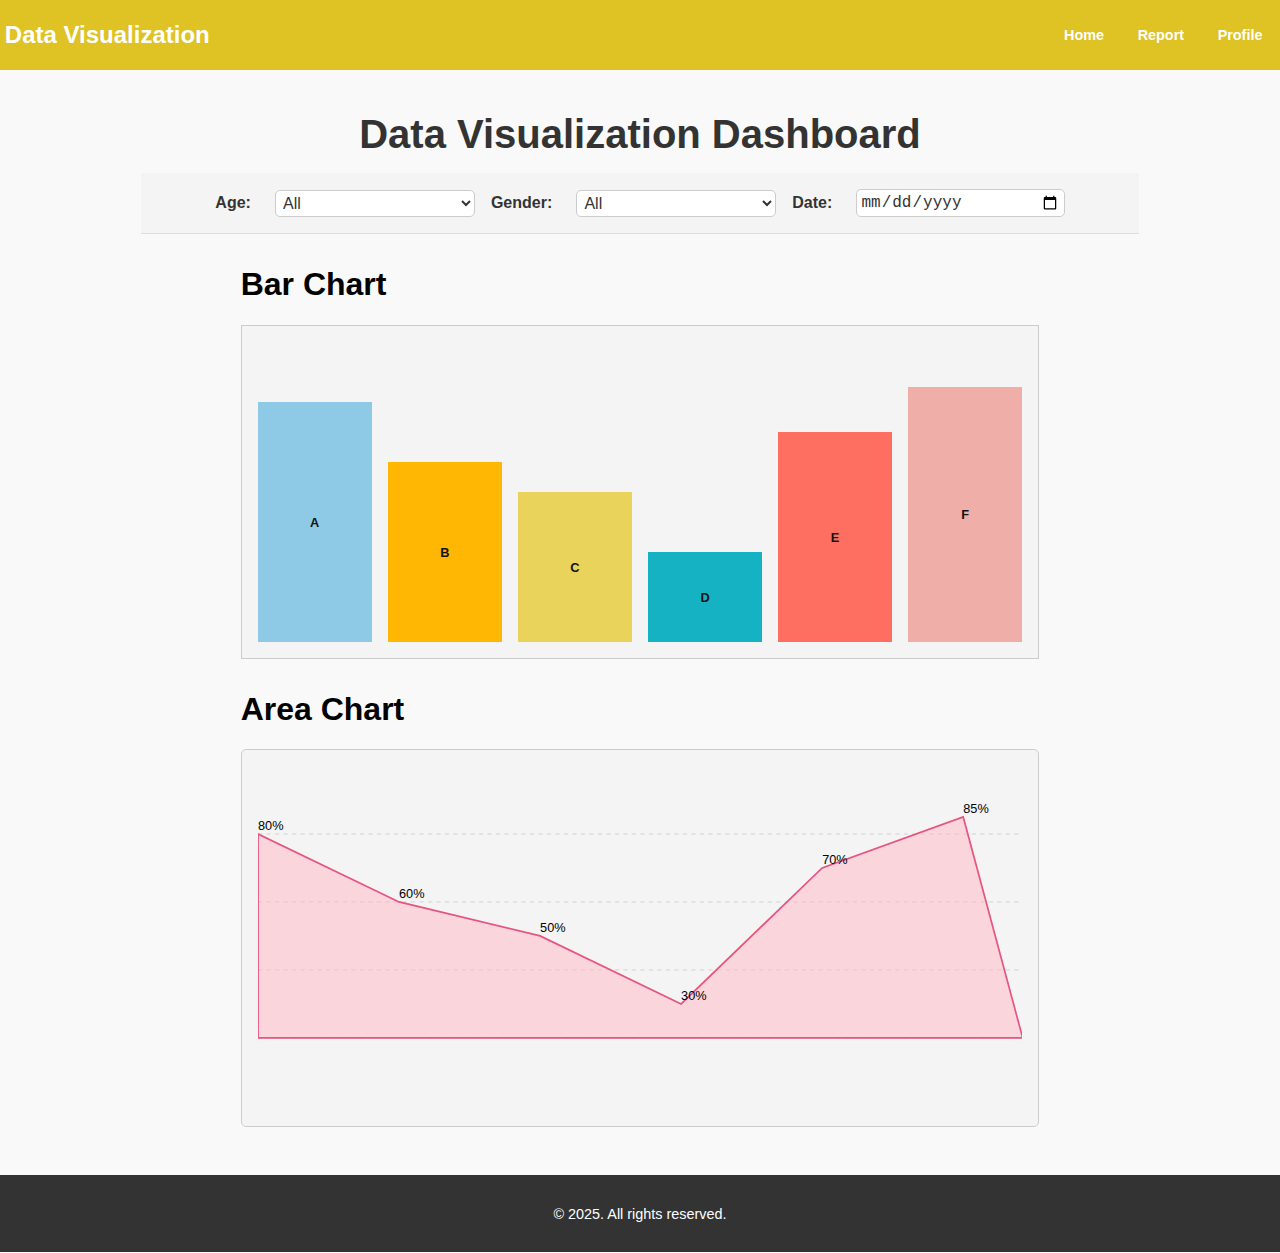
<file: index.html>
<!DOCTYPE html>
<html lang="en">
<head>
  <meta charset="UTF-8">
  <meta name="viewport" content="width=device-width, initial-scale=1.0">
  <title>Dashboard</title>
  <link rel="stylesheet" href="style.css">
</head>
<body>

   <!-- Header -->
   <header class="header">
        <h1 class="logo">Data Visualization</h1>
    </div>
    <nav class="nav">
      <a href="index.html">Home</a>
      <a href="">Report</a>
      <a href="login.html">Profile</a>
    </nav>
</header>


  <div class="container">
    <main class="main-content">
      <h1 class="main-title">Data Visualization Dashboard</h1>
      <section class="filters">
        <label for="age">Age:</label>
        <select id="age">
          <option value="all">All</option>
          <option value="18-25">18-25</option>
          <option value="26-35">26-35</option>
        </select>
        <label for="gender">Gender:</label>
        <select id="gender">
          <option value="all">All</option>
          <option value="male">Male</option>
          <option value="female">Female</option>
        </select>
        <label for="date">Date:</label>
        <input type="date" id="date">
      </section>
      <section class="charts">
        <div class="chart-container">
          <h1>Bar Chart</h1>
          <div class="chart bar-chart">
            <div class="bar" style="height: 80%; background-color: #8ecae6;" >
              <span class="bar-title">A</span>
            </div>
            <div class="bar" style="height: 60%; background-color: #ffb703;" >                    
              <span class="bar-title">B</span>
            </div>
            <div class="bar" style="height: 50%; background-color: #e9d35a;" >
              <span class="bar-title">C</span>
            </div>
            <div class="bar" style="height: 30%; background-color: #15b2c4;" >
              <span class="bar-title">D</span>
            </div>
            <div class="bar" style="height: 70%; background-color: #ff6f61;" >
              <span class="bar-title">E</span>
            </div>
            <div class="bar" style="height: 85%; background-color: #f0aea8;" >
              <span class="bar-title">F</span>
            </div>
          </div>
          <div class="chart-container"></div>
          <h1>Area Chart</h1>
          <div class="area-chart">
            <svg viewBox="0 0 900 400" xmlns="http://www.w3.org/2000/svg">
                <!-- Gridlines -->
                <line x1="0" y1="320" x2="900" y2="320" stroke="#ccc" stroke-dasharray="5,5"></line>
                <line x1="0" y1="240" x2="900" y2="240" stroke="#ccc" stroke-dasharray="5,5"></line>
                <line x1="0" y1="160" x2="900" y2="160" stroke="#ccc" stroke-dasharray="5,5"></line>
                <line x1="0" y1="80" x2="900" y2="80" stroke="#ccc" stroke-dasharray="5,5"></line>
        
                <!-- Area Path -->
                <polygon 
                    points="0,320 0,80 166,160 332,200 498,280 664,120 830,60 900,320" 
                    style="fill: rgba(255, 182, 193, 0.5); stroke: #e75480; stroke-width: 2;" />
        
                <!-- Labels -->
                <text x="0" y="75" font-size="14" fill="#000">80%</text>
                <text x="166" y="155" font-size="14" fill="#000">60%</text>
                <text x="332" y="195" font-size="14" fill="#000">50%</text>
                <text x="498" y="275" font-size="14" fill="#000">30%</text>
                <text x="664" y="115" font-size="14" fill="#000">70%</text>
                <text x="830" y="55" font-size="14" fill="#000">85%</text>
            </svg>
        </div>
        
        </div>
      </section>
      
    </main>
  </div>
  <footer class="index-footer">
    <p>© 2025. All rights reserved.</p>
  </footer>
</body>
</html>
</file>
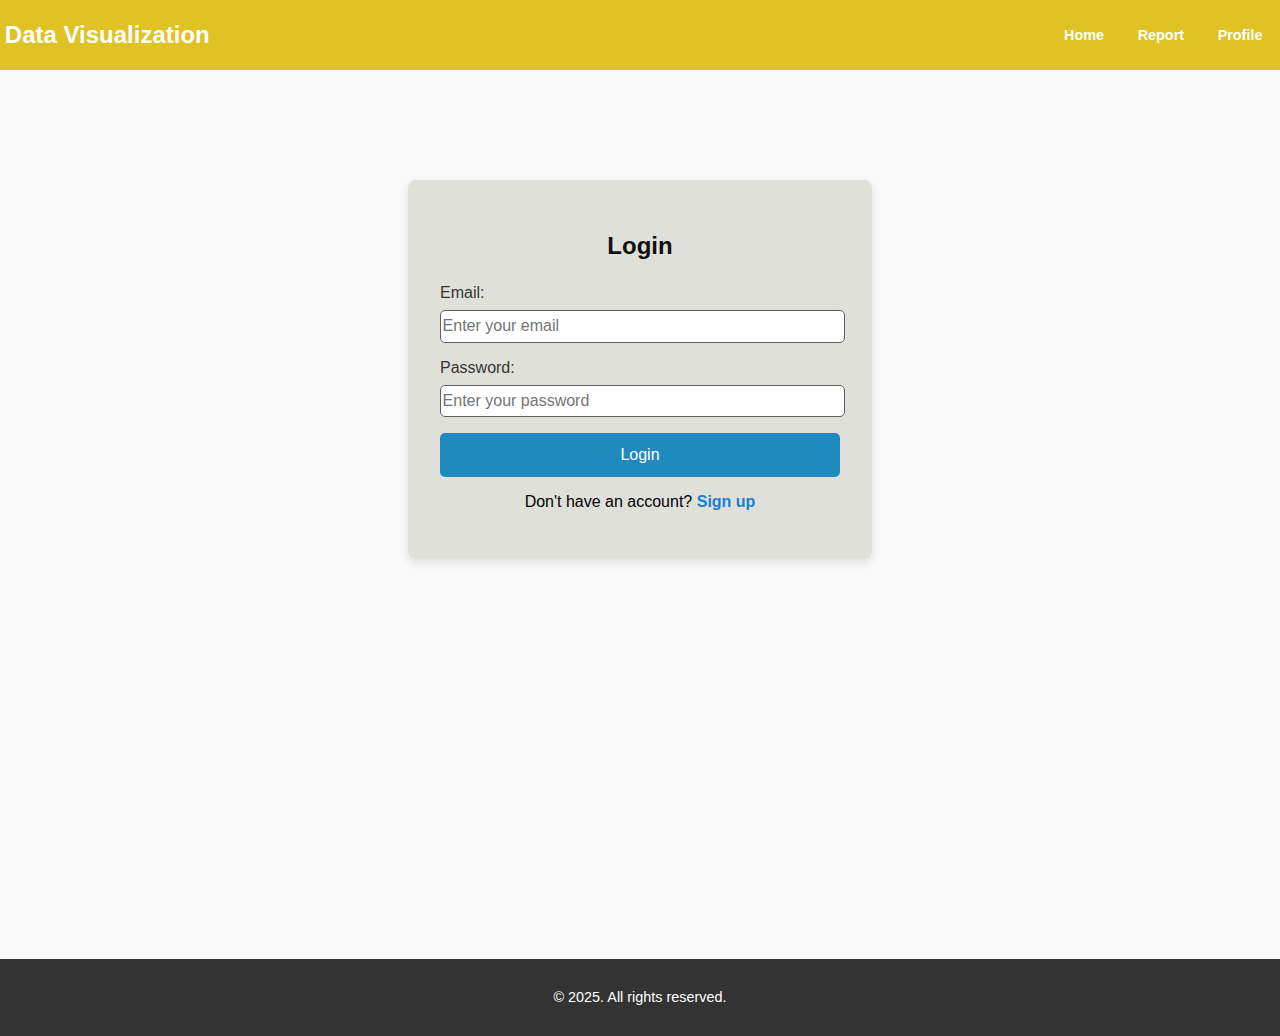
<file: login.html>
<!DOCTYPE html>
<html lang="en">
<head>
  <meta charset="UTF-8">
  <meta name="viewport" content="width=device-width, initial-scale=1.0">
  <title>Login</title>
  <link rel="stylesheet" href="style.css">
</head>
<body>
    <!-- Header -->
   <header class="header">
    <h1 class="logo">Data Visualization</h1>
</div>
<nav class="nav">
  <a href="index.html">Home</a>
  <a href="">Report</a>
  <a href="login.html">Profile</a>
</nav>
</header>
  <div class="auth-container">
    <form class="auth-form">
      <h2>Login</h2>
      <label for="email">Email:</label>
      <input type="email" id="email" placeholder="Enter your email" required>
      <label for="password">Password:</label>
      <input type="password" id="password" placeholder="Enter your password" required>
      <button type="submit">Login</button>
      <p>Don't have an account? <a href="signup.html">Sign up</a></p>
    </form>
  </div>

  <footer class="login-footer">
    <p>© 2025. All rights reserved.</p>
  </footer>
  
</body>
</html>
</file>
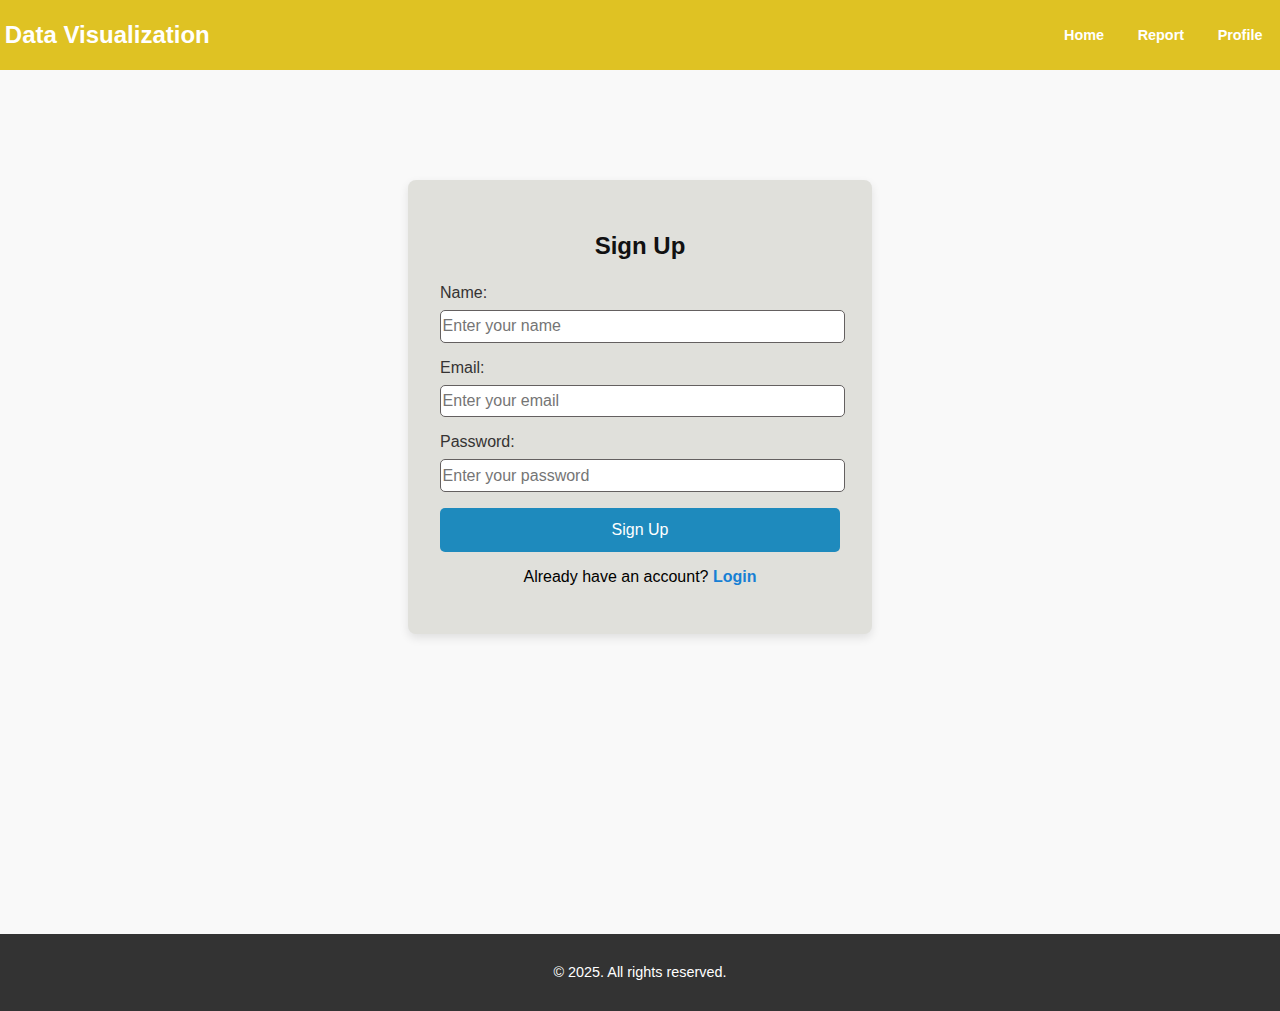
<file: signup.html>
<!DOCTYPE html>
<html lang="en">
<head>
  <meta charset="UTF-8">
  <meta name="viewport" content="width=device-width, initial-scale=1.0">
  <title>Sign Up</title>
  <link rel="stylesheet" href="style.css">
</head>
<body>
   <!-- Header -->
   <header class="header">
    <h1 class="logo">Data Visualization</h1>
</div>
<nav class="nav">
  <a href="index.html">Home</a>
  <a href="">Report</a>
  <a href="login.html">Profile</a>
</nav>
</header>
  <div class="auth-container">
    <form class="auth-form">
      <h2>Sign Up</h2>
      <label for="name">Name:</label>
      <input type="text" id="name" placeholder="Enter your name" required>
      <label for="email">Email:</label>
      <input type="email" id="email" placeholder="Enter your email" required>
      <label for="password">Password:</label>
      <input type="password" id="password" placeholder="Enter your password" required>
      <button type="submit">Sign Up</button>
      <p>Already have an account? <a href="login.html">Login</a></p>
    </form>
  </div>

  <footer class="signup-footer">
    <p>© 2025. All rights reserved.</p>
  </footer>

</body>
</html>
</file>
<file: style.css>
body {
    margin: 0;
    font-family: Arial, sans-serif;
    background-color: #f9f9f9;
    display: flex;
    flex-direction: column;
    min-height: 100vh;
  }
  
/* Header Styles */
.header {
  background-color: #dfc223;
  display: flex;
  justify-content: space-between; /* Space between title and nav */
  align-items: center;
  padding: 0.3rem;
  box-sizing: border-box;
  flex-wrap: wrap; /* Allow wrapping on smaller screens */
  position: fixed; /* Make the header fixed */
  top: 0; /* Position it at the top */
  left: 0; /* Align it to the left */
  width: 100%; /* Stretch it to the full width */
  z-index: 1000; /* Ensure it appears above other elements */
}


/* Title Styling */
.logo {
  font-size: 1.5rem;
  color: white;
  white-space: nowrap; /* Prevent text wrapping */
  font-weight: bolder;
}

/* Navigation Styling */
.nav {
  display: flex;
  gap: 0.5rem; /* Reduced space between links */
}

.nav a {
  text-decoration: none;
  font-size: 1rem;
  color: white;
  font-weight: bold;
  padding: 0.5rem 1rem;
  border-radius: 5px;
  transition: background-color 0.3s ease-in-out;
  font-weight: bold;
}

.nav a:hover {
  background-color: #c0951d;
}

/* Responsive Design */

/* For tablets and smaller screens */
@media (width >= 768px) {
  .dashboard-title {
    font-size: 1.4rem; /* Adjust title size */
    margin-bottom: 0.8rem; /* Add spacing below title */
    text-align: center; /* Center title */
  }

  .nav {
    justify-content: center; /* Center navigation items */
  }

  .nav a {
    font-size: 0.9rem; /* Adjust font size */
    padding: 0.4rem 0.8rem; /* Adjust padding */
  }
}

/* For very small screens */
@media (max-width: 480px) {
  .logo {
    font-size: 1.2rem; /* Smaller title size */
    text-align: center; /* Center title for small screens */
  }

  .nav {
    flex-wrap: wrap; /* Allow wrapping for links */
    gap: 0.3rem; /* Reduced space between links */
  }

  .nav a {
    font-size: 0.8rem; /* Smaller font for links */
    padding: 0.3rem 0.6rem; /* Smaller padding */
  }
}

/* For screens 360px and below */
@media (max-width: 348px) {
  .logo {
    font-size: 1.2rem; /* Further reduce title size */
    text-align: center;
  }

  .nav {
    gap: 0.2rem; /* Minimal space between links */
  }

  .nav a {
    font-size: 0.7rem; /* Even smaller font for links */
    padding: 0.2rem 0.4rem; /* Adjust padding for compact design */
  }
}


  
  
  /* Consistent Styling Across Pages */
  body {
    font-family: Arial, sans-serif; /* Set a consistent font-family */
    margin: 0;
    padding: 0;
    box-sizing: border-box;margin-top: 80px;
  }
  
  header, .nav-right li a {
    font-size: 1rem; /* Ensure consistent font size for links */
  }

  
 /* Center and style the specific title */
.main-title {
  text-align: center; /* Center the text */
  font-size: 2.5rem; /* Default font size for larger screens */
  font-weight: bold;
  color: #333; /* Dark text color */
  margin: 1rem 0;
}

/* Responsive adjustments */
@media (max-width: 768px) {
  .main-title {
      font-size: 2rem; /* Smaller font size for medium screens */
  }
}

@media (max-width: 480px) {
  .main-title {
      font-size: 1.5rem; /* Smallest font size for small screens */
  }
}


  /* Filters */
.filters {
    background-color: #f4f4f4;
    padding: 1rem;
    display: flex;
    justify-content: center;
    gap: 1rem;
    border-bottom: 1px solid #ddd;
    align-items: center; /* Align items vertically */
}

.filters label {
    font-weight: bold;
    color: #333;
    margin-right: 0.5rem; /* Add some spacing between label and input */
}

.filters select,
.filters input[type="date"] {
    padding: 0.2rem;
    border: 1px solid #ccc;
    border-radius: 5px;
    width: 200px;
    background-color: #fff;
    font-size: 1rem;
    color: #333;
    vertical-align: middle; /* Ensure input aligns with the label */
}

.filters div {
    display: flex;
    align-items: center; /* Align label and input box within each group */
    gap: 0.5rem;
}

  
  /* Main Content */
  .container {
    flex: 1;
    padding: 1rem;
  }
  
  .main-content {
    width: 80%;
    margin: 0 auto;
  }
  
  .chart-container {
    width: 80%;
    max-width: 800px;
    margin: 2rem auto;
  }
  
  .chart {
    display: flex;
    gap: 1rem;
    justify-content: space-between;
    align-items: flex-end;
    height: 300px;
    border: 1px solid #ccc;
    padding: 1rem;
    background-color: #f4f4f4;
  }
  
  .bar {
    width: 15%;
    position: relative; /* Position the title inside the bar */
    background-color: #8ecae6;
    text-align: center;
  }
  
  .bar-title {
    position: absolute;
    bottom: 50%; /* Position title vertically at the center */
    left: 50%; /* Position title horizontally at the center */
    transform: translate(-50%, 50%); /* Use translate to perfectly center the text */
    color: #131212;
    font-weight: bold;
    font-size: 0.8rem;
  }
  
  .bar:hover {
    opacity: 0.6;
  }
  
  .bar:nth-child(1) {
    background-color: #8ecae6;
  }
  
  .bar:nth-child(2) {
    background-color: #ffb703;
  }
  
  .bar:nth-child(3) {
    background-color: #e9d35a;
  }
  
  .bar:nth-child(4) {
    background-color: #15b2c4;
  }
  
  .bar:nth-child(5) {
    background-color: #ff6f61;
  }
  
  .bar:nth-child(6) {
    background-color: #f0aea8;
  }
  
  .area-chart {
    background-color: #f4f4f4;
    border: 1px solid #ccc;
    padding: 1rem;
    border-radius: 5px;
    overflow: hidden;
    position: relative;
    max-width: 100%;
    margin: auto;
}

/* SVG responsiveness */
svg {
    width: 100%;
    height: auto; /* Adjust height based on width */
}

/* Responsive text labels */
text {
    font-size: 15px;
    transition: font-size 0.3s ease-in-out;
}

/* Responsive adjustments for smaller screens */
@media (max-width: 768px) {
    .area-chart {
        padding: 0.5rem;
    }

    text {
        font-size: 12px;
    }
}

@media (max-width: 480px) {
    .area-chart {
        padding: 0.25rem;
    }

    text {
        font-size: 10px;
    }
}

  
  /* Footer */
  .index-footer {
    background-color: #333;
    color: white;
    text-align: center;
    padding: 1rem;
    font-size: 0.9rem;
  }

  .login-footer {
    background-color: #333;
    color: white;
    text-align: center;
    padding: 1rem;
    font-size: 0.9rem;
    margin-top: 400px;
  }

  .signup-footer {
    background-color: #333;
    color: white;
    text-align: center;
    padding: 1rem;
    font-size: 0.9rem;
    margin-top: 300px;
  }
  
  /* Responsiveness */
  @media (max-width: 768px) {
    .navbar {
      flex-direction: column;
      align-items: flex-start;
      width: 100%;
    }
  
    .filters {
      flex-direction: column;
      align-items: center;
    }
  
    .filters select,
    .filters input[type="date"] {
      width: 100%;
      max-width: 300px;
    }
  
    .charts {
      flex-direction: column;
    }
  }

  /* General Reset */
  
  .auth-container {
    display: flex;
    justify-content: center;
    align-items: center;
    height: 100%;
    background-color: #f9f9f9;
    margin-top: 100px;
  }
  
  .auth-form {
    background-color: #e0e0db;
    padding: 2rem;
    border-radius: 8px;
    box-shadow: 0 4px 10px rgba(0, 0, 0, 10%);
    width: 100%;
    max-width: 400px;
  }
  
  .auth-form h2 {
    text-align: center;
    color: #111;
    margin-bottom: 1.5rem;
  }
  
  .auth-form label {
    font-size: 1rem;
    color: #353333;
    margin-bottom: 0.5rem;
    display: block;
  }
  
  .auth-form input {
    width: 100%;
    padding: 0.4rem 0.1rem;
    margin-bottom: 1rem;
    border: 1px solid #646060;
    border-radius: 5px;
    font-size: 1rem;
  }
  
  .auth-form input:focus {
    border-color: #2498e6;
    outline: none;
  }
  
  .auth-form button {
    width: 100%;
    padding: 0.8rem;
    background-color: #1e8abd;
    color: white;
    font-size: 1rem;
    border: none;
    border-radius: 5px;
    cursor: pointer;
    transition: background-color 0.3s;
  }
  
  .auth-form button:hover {
    background-color: #45a049;
  }
  
  .auth-form p {
    text-align: center;
    margin-top: 1rem;
  }
  
  .auth-form a {
    color: #177fd4;
    text-decoration: none;
    font-weight: bold;
  }
  
  .auth-form a:hover {
    text-decoration: underline;
  }
  
  /* Mobile responsiveness */
  @media (max-width: 768px) {
    .auth-form {
      width: 90%;
    }
  }
</file>
